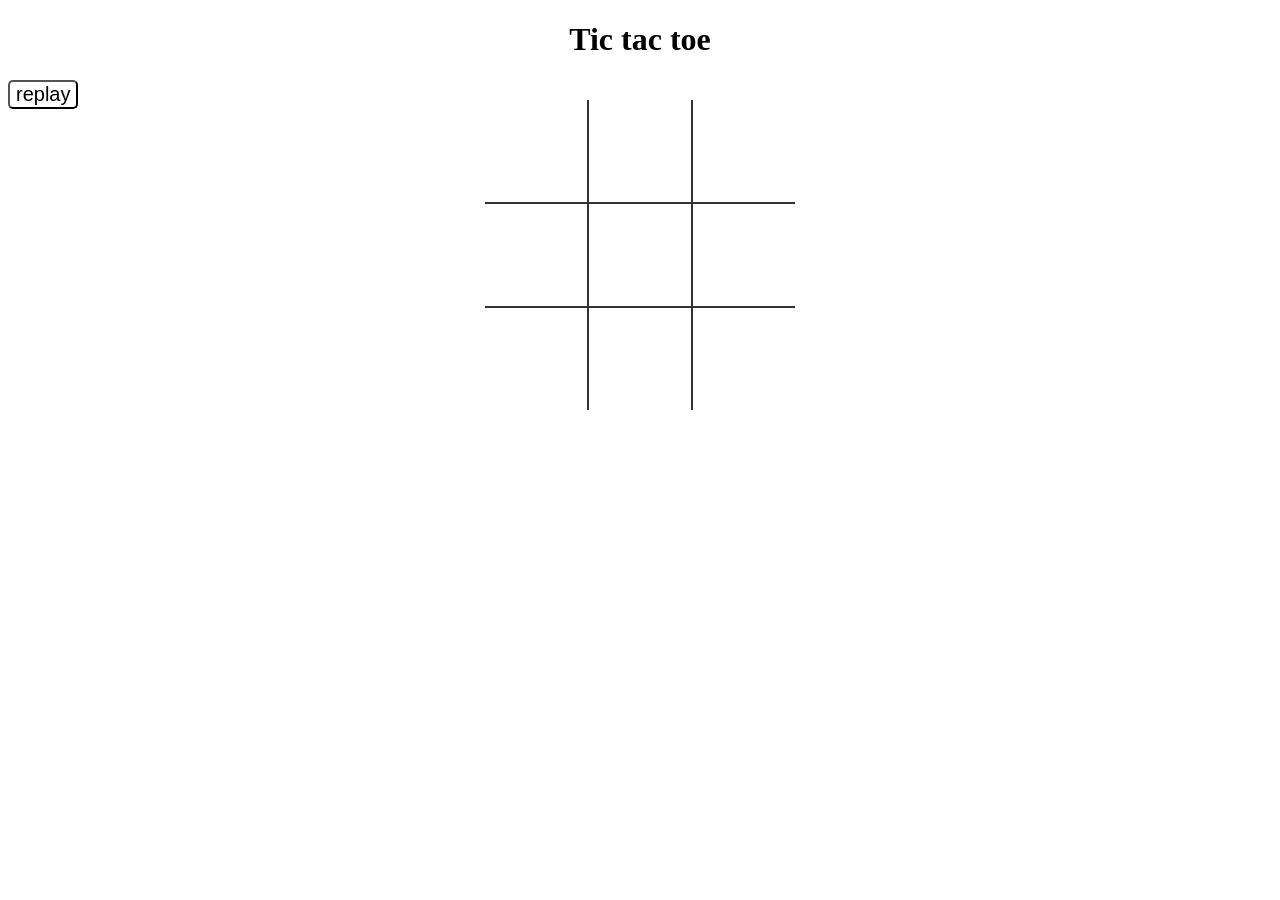
<file: game/index.html>
<!DOCTYPE html>
<html lang="en">

<head>
    <meta charset="UTF-8">
    <meta name="viewport" content="width=device-width, initial-scale=1.0">
    <meta http-equiv="X-UA-Compatible" content="ie=edge">
    <title>Tic tac toe</title>
    <link rel="stylesheet" type="text/css" href="cell.css">
    <center>
        <h1>
            Tic tac toe
        </h1>
    </center>
</head>

<body>
    <table>
        <tr>
            <td class="cell" id="0"></td>
            <td class="cell" id="1"></td>
            <td class="cell" id="2"></td>
        </tr>
        <tr>
            <td class="cell" id="3"></td>
            <td class="cell" id="4"></td>
            <td class="cell" id="5"></td>
        </tr>
        <tr>
            <td class="cell" id="6"></td>
            <td class="cell" id="7"></td>
            <td class="cell" id="8"></td>
        </tr>
    </table>
    <button id=reset onclick="startGame()">replay</button>
</body>
<script src="tictactoe.js"></script>


</html>
</file>
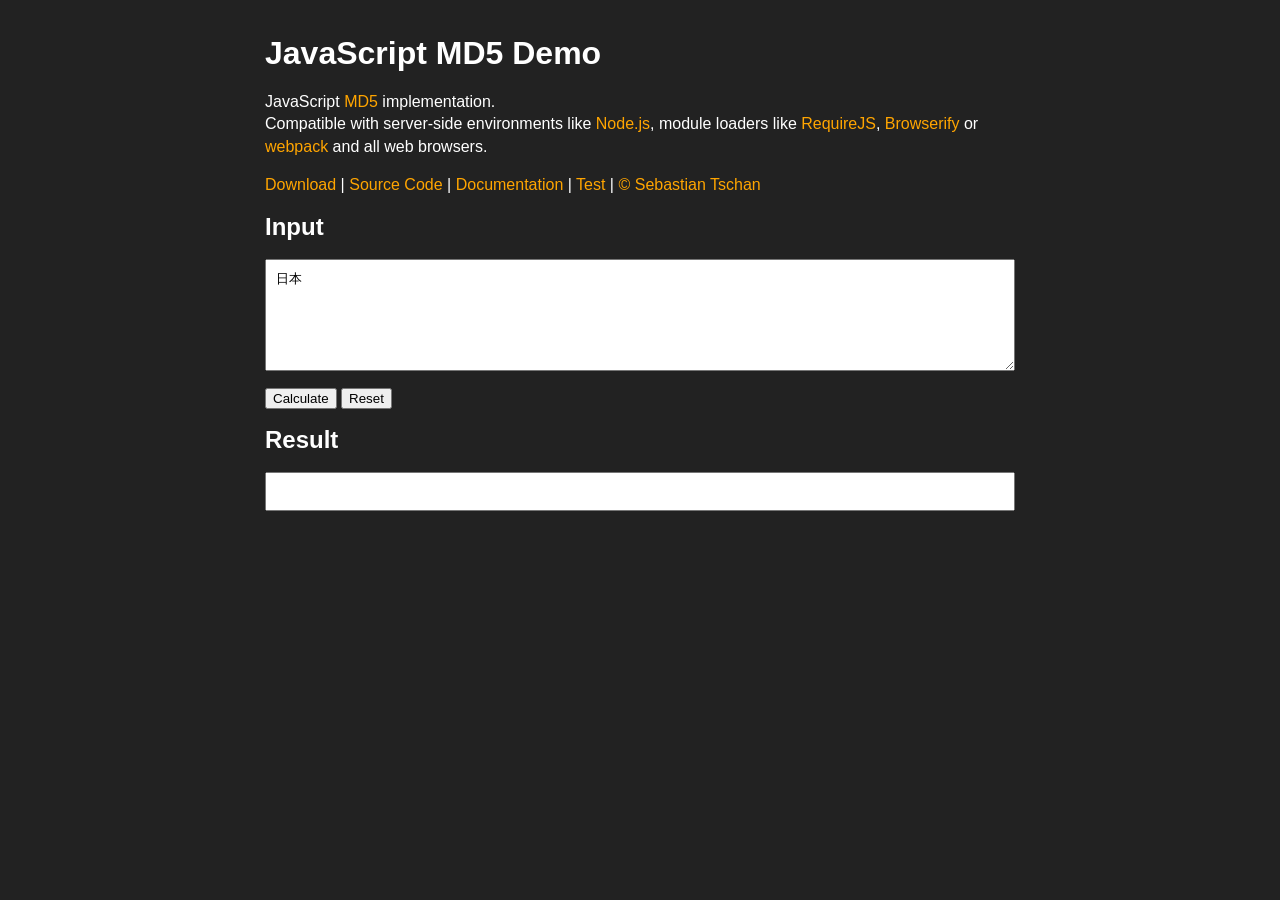
<file: JavaScript-MD5-2.10.0/JavaScript-MD5-2.10.0/index.html>
<!DOCTYPE HTML>
<!--
/*
 * JavaScript MD5 Demo
 * https://github.com/blueimp/JavaScript-MD5
 *
 * Copyright 2011, Sebastian Tschan
 * https://blueimp.net
 *
 * Licensed under the MIT license:
 * https://opensource.org/licenses/MIT
 */
-->
<html lang="en">
<head>
<!--[if IE]>
<meta http-equiv="X-UA-Compatible" content="IE=edge,chrome=1">
<![endif]-->
<meta charset="utf-8">
<title>JavaScript MD5 Demo</title>
<meta name="description" content="JavaScript MD5 implementation. Compatible with server-side environments like Node.js, module loaders like RequireJS, Browserify or webpack and all web browsers.">
<meta name="viewport" content="width=device-width, initial-scale=1.0">
<link rel="stylesheet" href="css/demo.css">
</head>
<body>
<h1>JavaScript MD5 Demo</h1>
<p>JavaScript <a href="https://en.wikipedia.org/wiki/MD5">MD5</a> implementation.<br>
Compatible with server-side environments like <a href="http://nodejs.org/">Node.js</a>, module loaders like <a href="http://requirejs.org/">RequireJS</a>, <a href="http://browserify.org/">Browserify</a> or <a href="https://webpack.github.io/">webpack</a> and all web browsers.</p>
<ul class="navigation">
    <li><a href="https://github.com/blueimp/JavaScript-MD5/tags">Download</a></li>
    <li><a href="https://github.com/blueimp/JavaScript-MD5">Source Code</a></li>
    <li><a href="https://github.com/blueimp/JavaScript-MD5/blob/master/README.md">Documentation</a></li>
    <li><a href="test/">Test</a></li>
    <li><a href="https://blueimp.net">&copy; Sebastian Tschan</a></li>
</ul>
<form>
    <h2>Input</h2>
    <textarea rows="6" id="input"></textarea>
    <br>
    <button type="submit" id="calculate">Calculate</button>
    <button type="reset" id="reset">Reset</button>
    <h2>Result</h2>
    <input id="result">
    <br>
</form>
<script src="js/md5.js"></script>
<script src="js/demo/demo.js"></script>
</body>
</html>
</file>
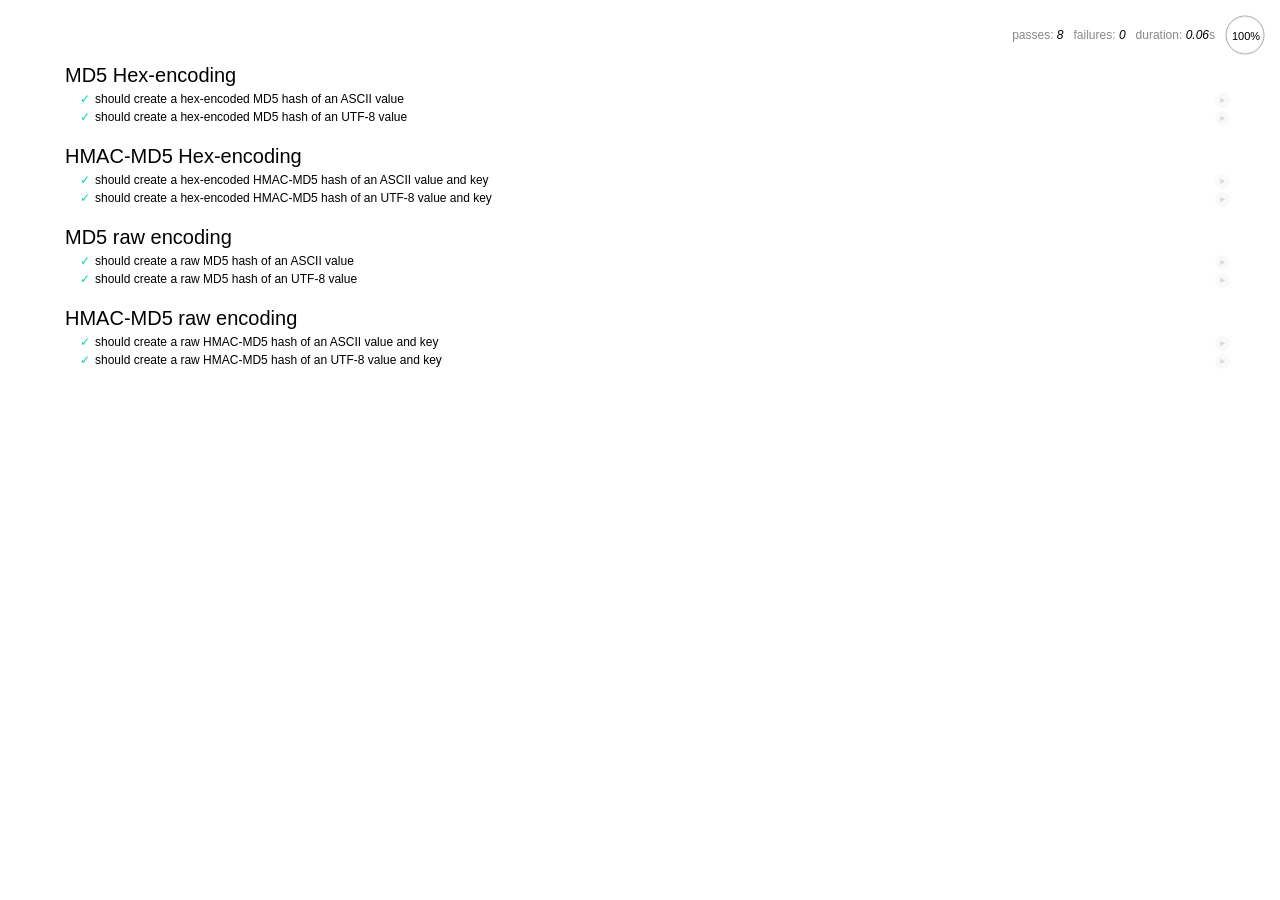
<file: JavaScript-MD5-2.10.0/JavaScript-MD5-2.10.0/test/index.html>
<!DOCTYPE HTML>
<!--
/*
 * JavaScript MD5 Test
 * https://github.com/blueimp/JavaScript-MD5
 *
 * Copyright 2011, Sebastian Tschan
 * https://blueimp.net
 *
 * Licensed under the MIT license:
 * https://opensource.org/licenses/MIT
 */
-->
<html lang="en">
<head>
<!--[if IE]>
<meta http-equiv="X-UA-Compatible" content="IE=edge,chrome=1">
<![endif]-->
<meta charset="utf-8">
<title>JavaScript MD5 Test</title>
<meta name="viewport" content="width=device-width, initial-scale=1.0">
<link rel="stylesheet" href="vendor/mocha.css">
</head>
<body>
<div id="mocha"></div>
<script src="vendor/mocha.js"></script>
<script src="vendor/chai.js"></script>
<script>
mocha.setup('bdd');
</script>
<script src="../js/md5.js"></script>
<script src="test.js"></script>
<script>
mocha.checkLeaks();
mocha.run();
</script>
</body>
</html>
</file>
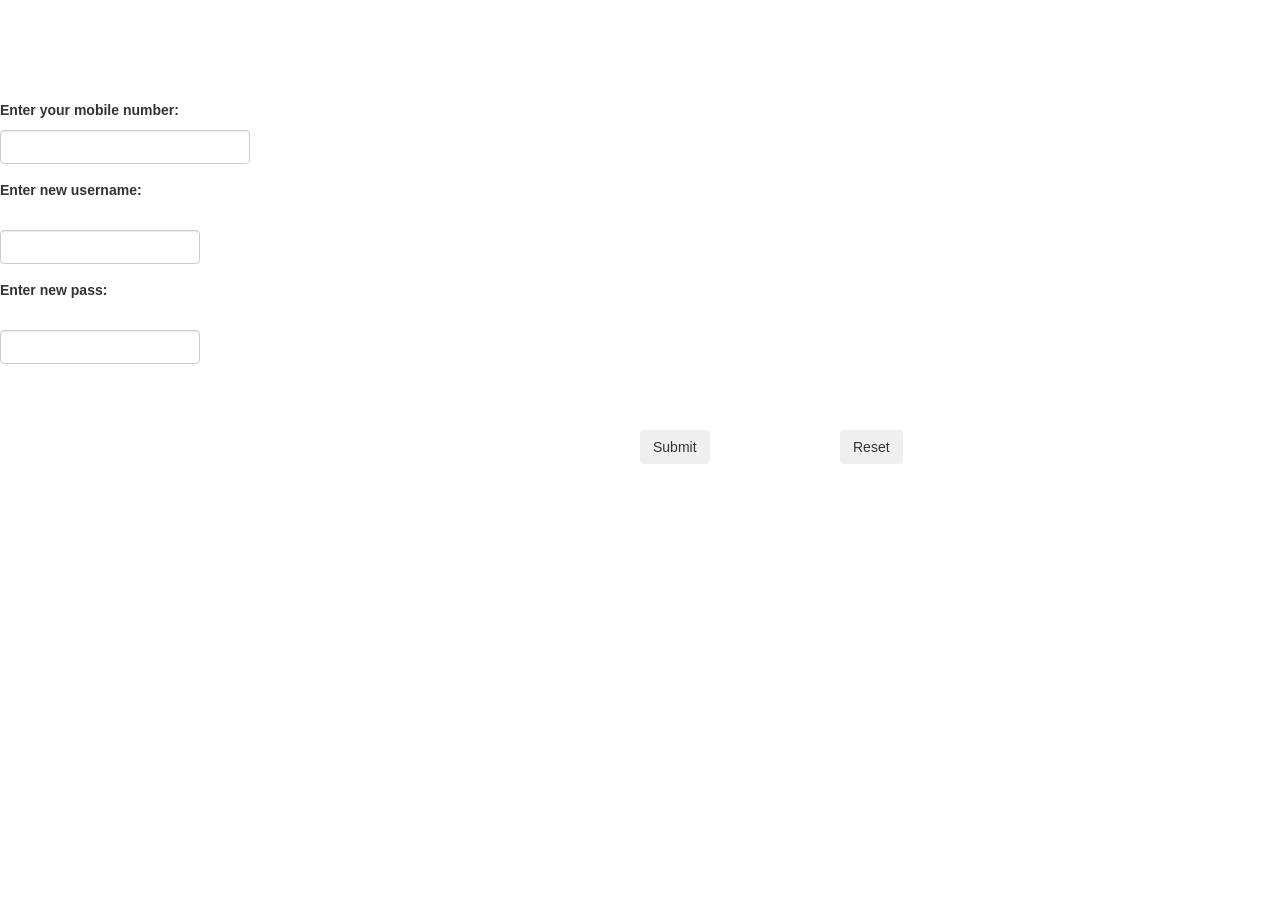
<file: register.html>
<!DOCTYPE html>
<html lang="">

<head>
    <link href="https://fonts.googleapis.com/css?family=Open+Sans:300" rel="stylesheet">

</head>

<!-- <title>p5.js example</title> -->
<style>
    body {

        font-family: 'Open Sans', sans-serif;
        padding: 0;
        margin: 0;
    }
</style>


<!-- <link rel="stylesheet" href="https://maxcdn.bootstrapcdn.com/bootstrap/3.3.7/css/bootstrap.min.css"> -->

<!-- jQuery library -->
<!-- <script src="https://ajax.googleapis.com/ajax/libs/jquery/3.3.1/jquery.min.js"></script> -->

<!-- Latest compiled JavaScript -->

<body>
    <script src="https://ajax.googleapis.com/ajax/libs/jquery/1.12.4/jquery.min.js"></script>
    <link rel="stylesheet" href="https://maxcdn.bootstrapcdn.com/bootstrap/3.3.7/css/bootstrap.min.css" integrity="sha384-BVYiiSIFeK1dGmJRAkycuHAHRg32OmUcww7on3RYdg4Va+PmSTsz/K68vbdEjh4u"
        crossorigin="anonymous">
    <script src="https://maxcdn.bootstrapcdn.com/bootstrap/3.3.7/js/bootstrap.min.js" integrity="sha384-Tc5IQib027qvyjSMfHjOMaLkfuWVxZxUPnCJA7l2mCWNIpG9mGCD8wGNIcPD7Txa"
        crossorigin="anonymous"></script>

    <script src="libraries/bootstrap.js"></script>
    <script src="libraries/p5.js"></script>
    <script src="libraries/p5.dom.js"></script>
    <script src="register.js"></script>
    <script src="Check_if_already_present.js"></script>
    <script src="Save_to_file.js"></script>
    <script src="Check_OTP.js"></script>

</body>

</html>
</file>
<file: game/cell.css>
td {
    border: 2px solid #333;
    height: 100px;
    width: 100px;
    text-align: center;
    font-family: "Comic Sans MS", cursive, sans-serif;
    font-size: 70px;
    cursor: pointer;
}

table {
    border-collapse: collapse;
    position: absolute;
    left: 50%;
    margin-left: -155px;
    top: 100px;
}

table tr:first-child td {
    border-top: 0;
}

table tr:last-child td {
    border-bottom: 0;
}

table tr td:first-child {
    border-left: 0;
}

table tr td:last-child {
    border-right: 0;
}

#reset {
    background: white;
    border-radius: 5px;
    font-size: 20px;
    font-family: 'Gill Sans', 'Gill Sans MT', Calibri, 'Trebuchet MS', sans-serif
}
</file>
<file: JavaScript-MD5-2.10.0/JavaScript-MD5-2.10.0/css/demo.css>
/*
 * JavaScript MD5 Demo CSS
 * https://github.com/blueimp/JavaScript-MD5
 *
 * Copyright 2013, Sebastian Tschan
 * https://blueimp.net
 *
 * Licensed under the MIT license:
 * https://opensource.org/licenses/MIT
 */

body {
  max-width: 750px;
  margin: 0 auto;
  padding: 1em;
  font-family: 'Lucida Grande', 'Lucida Sans Unicode', Arial, sans-serif;
  font-size: 1em;
  line-height: 1.4em;
  background: #222;
  color: #fff;
  -webkit-text-size-adjust: 100%;
      -ms-text-size-adjust: 100%;
}
a {
  color: orange;
  text-decoration: none;
}
img {
  border: 0;
  vertical-align: middle;
}
h1 {
  line-height: 1em;
}
textarea,
input {
  display: inline-block;
  width: 100%;
  -webkit-box-sizing: border-box;
     -moz-box-sizing: border-box;
          box-sizing: border-box;
  padding: 10px;
  margin: 0 0 10px;
}

@media (min-width: 481px) {
  .navigation {
    list-style: none;
    padding: 0;
  }
  .navigation li {
    display: inline-block;
  }
  .navigation li:not(:first-child):before {
    content: '| ';
  }
}

/* IE7 fixes */
*+html textarea,
*+html input {
  width: 460px;
}
</file>
<file: JavaScript-MD5-2.10.0/JavaScript-MD5-2.10.0/test/vendor/mocha.css>
@charset "utf-8";

body {
  margin:0;
}

#mocha {
  font: 20px/1.5 "Helvetica Neue", Helvetica, Arial, sans-serif;
  margin: 60px 50px;
}

#mocha ul,
#mocha li {
  margin: 0;
  padding: 0;
}

#mocha ul {
  list-style: none;
}

#mocha h1,
#mocha h2 {
  margin: 0;
}

#mocha h1 {
  margin-top: 15px;
  font-size: 1em;
  font-weight: 200;
}

#mocha h1 a {
  text-decoration: none;
  color: inherit;
}

#mocha h1 a:hover {
  text-decoration: underline;
}

#mocha .suite .suite h1 {
  margin-top: 0;
  font-size: .8em;
}

#mocha .hidden {
  display: none;
}

#mocha h2 {
  font-size: 12px;
  font-weight: normal;
  cursor: pointer;
}

#mocha .suite {
  margin-left: 15px;
}

#mocha .test {
  margin-left: 15px;
  overflow: hidden;
}

#mocha .test.pending:hover h2::after {
  content: '(pending)';
  font-family: arial, sans-serif;
}

#mocha .test.pass.medium .duration {
  background: #c09853;
}

#mocha .test.pass.slow .duration {
  background: #b94a48;
}

#mocha .test.pass::before {
  content: '✓';
  font-size: 12px;
  display: block;
  float: left;
  margin-right: 5px;
  color: #00d6b2;
}

#mocha .test.pass .duration {
  font-size: 9px;
  margin-left: 5px;
  padding: 2px 5px;
  color: #fff;
  -webkit-box-shadow: inset 0 1px 1px rgba(0,0,0,.2);
  -moz-box-shadow: inset 0 1px 1px rgba(0,0,0,.2);
  box-shadow: inset 0 1px 1px rgba(0,0,0,.2);
  -webkit-border-radius: 5px;
  -moz-border-radius: 5px;
  -ms-border-radius: 5px;
  -o-border-radius: 5px;
  border-radius: 5px;
}

#mocha .test.pass.fast .duration {
  display: none;
}

#mocha .test.pending {
  color: #0b97c4;
}

#mocha .test.pending::before {
  content: '◦';
  color: #0b97c4;
}

#mocha .test.fail {
  color: #c00;
}

#mocha .test.fail pre {
  color: black;
}

#mocha .test.fail::before {
  content: '✖';
  font-size: 12px;
  display: block;
  float: left;
  margin-right: 5px;
  color: #c00;
}

#mocha .test pre.error {
  color: #c00;
  max-height: 300px;
  overflow: auto;
}

#mocha .test .html-error {
  overflow: auto;
  color: black;
  line-height: 1.5;
  display: block;
  float: left;
  clear: left;
  font: 12px/1.5 monaco, monospace;
  margin: 5px;
  padding: 15px;
  border: 1px solid #eee;
  max-width: 85%; /*(1)*/
  max-width: -webkit-calc(100% - 42px);
  max-width: -moz-calc(100% - 42px);
  max-width: calc(100% - 42px); /*(2)*/
  max-height: 300px;
  word-wrap: break-word;
  border-bottom-color: #ddd;
  -webkit-box-shadow: 0 1px 3px #eee;
  -moz-box-shadow: 0 1px 3px #eee;
  box-shadow: 0 1px 3px #eee;
  -webkit-border-radius: 3px;
  -moz-border-radius: 3px;
  border-radius: 3px;
}

#mocha .test .html-error pre.error {
  border: none;
  -webkit-border-radius: 0;
  -moz-border-radius: 0;
  border-radius: 0;
  -webkit-box-shadow: 0;
  -moz-box-shadow: 0;
  box-shadow: 0;
  padding: 0;
  margin: 0;
  margin-top: 18px;
  max-height: none;
}

/**
 * (1): approximate for browsers not supporting calc
 * (2): 42 = 2*15 + 2*10 + 2*1 (padding + margin + border)
 *      ^^ seriously
 */
#mocha .test pre {
  display: block;
  float: left;
  clear: left;
  font: 12px/1.5 monaco, monospace;
  margin: 5px;
  padding: 15px;
  border: 1px solid #eee;
  max-width: 85%; /*(1)*/
  max-width: -webkit-calc(100% - 42px);
  max-width: -moz-calc(100% - 42px);
  max-width: calc(100% - 42px); /*(2)*/
  word-wrap: break-word;
  border-bottom-color: #ddd;
  -webkit-box-shadow: 0 1px 3px #eee;
  -moz-box-shadow: 0 1px 3px #eee;
  box-shadow: 0 1px 3px #eee;
  -webkit-border-radius: 3px;
  -moz-border-radius: 3px;
  border-radius: 3px;
}

#mocha .test h2 {
  position: relative;
}

#mocha .test a.replay {
  position: absolute;
  top: 3px;
  right: 0;
  text-decoration: none;
  vertical-align: middle;
  display: block;
  width: 15px;
  height: 15px;
  line-height: 15px;
  text-align: center;
  background: #eee;
  font-size: 15px;
  -webkit-border-radius: 15px;
  -moz-border-radius: 15px;
  border-radius: 15px;
  -webkit-transition:opacity 200ms;
  -moz-transition:opacity 200ms;
  -o-transition:opacity 200ms;
  transition: opacity 200ms;
  opacity: 0.3;
  color: #888;
}

#mocha .test:hover a.replay {
  opacity: 1;
}

#mocha-report.pass .test.fail {
  display: none;
}

#mocha-report.fail .test.pass {
  display: none;
}

#mocha-report.pending .test.pass,
#mocha-report.pending .test.fail {
  display: none;
}
#mocha-report.pending .test.pass.pending {
  display: block;
}

#mocha-error {
  color: #c00;
  font-size: 1.5em;
  font-weight: 100;
  letter-spacing: 1px;
}

#mocha-stats {
  position: fixed;
  top: 15px;
  right: 10px;
  font-size: 12px;
  margin: 0;
  color: #888;
  z-index: 1;
}

#mocha-stats .progress {
  float: right;
  padding-top: 0;

  /**
   * Set safe initial values, so mochas .progress does not inherit these
   * properties from Bootstrap .progress (which causes .progress height to
   * equal line height set in Bootstrap).
   */
  height: auto;
  -webkit-box-shadow: none;
  -moz-box-shadow: none;
  box-shadow: none;
  background-color: initial;
}

#mocha-stats em {
  color: black;
}

#mocha-stats a {
  text-decoration: none;
  color: inherit;
}

#mocha-stats a:hover {
  border-bottom: 1px solid #eee;
}

#mocha-stats li {
  display: inline-block;
  margin: 0 5px;
  list-style: none;
  padding-top: 11px;
}

#mocha-stats canvas {
  width: 40px;
  height: 40px;
}

#mocha code .comment { color: #ddd; }
#mocha code .init { color: #2f6fad; }
#mocha code .string { color: #5890ad; }
#mocha code .keyword { color: #8a6343; }
#mocha code .number { color: #2f6fad; }

@media screen and (max-device-width: 480px) {
  #mocha {
    margin: 60px 0px;
  }

  #mocha #stats {
    position: absolute;
  }
}
</file>
